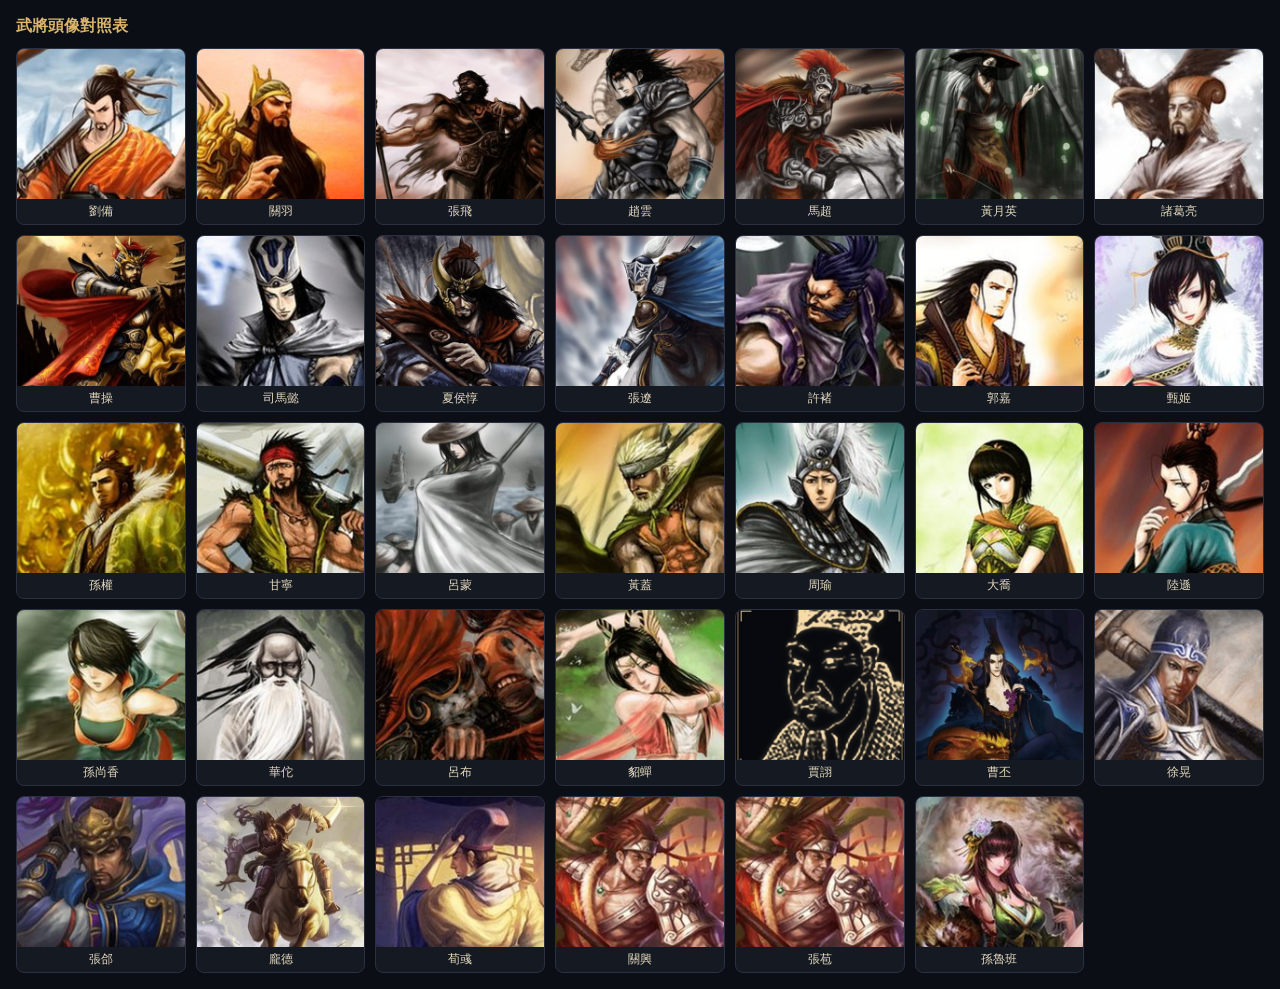
<file: tools/contact.html>
<!DOCTYPE html>
<html><head><meta charset="utf-8">
<style>
body{background:#0b0e14;color:#e8dcc0;font-family:"PingFang TC",sans-serif;margin:16px}
h1{font-size:16px;color:#d9b46a}
.grid{display:grid;grid-template-columns:repeat(7,1fr);gap:10px}
.cell{background:#141922;border:1px solid #2a3040;border-radius:8px;overflow:hidden}
.cell img{width:100%;height:150px;object-fit:cover;object-position:50% 22%;display:block}
.cell div{padding:4px 6px;font-size:12px;text-align:center}
</style></head><body>
<h1>武將頭像對照表</h1>
<div class="grid" id="g"></div>
<script>
const names = ["劉備","關羽","張飛","趙雲","馬超","黃月英","諸葛亮","曹操","司馬懿","夏侯惇","張遼","許褚","郭嘉","甄姬","孫權","甘寧","呂蒙","黃蓋","周瑜","大喬","陸遜","孫尚香","華佗","呂布","貂蟬","賈詡","曹丕","徐晃","張郃","龐德","荀彧","關興","張苞","孫魯班"];
const g = document.getElementById('g');
for (const n of names) {
  const d = document.createElement('div');
  d.className = 'cell';
  d.innerHTML = `<img src="../assets/portraits/${n}.jpg"><div>${n}</div>`;
  g.appendChild(d);
}
</script>
</body></html>
</file>
